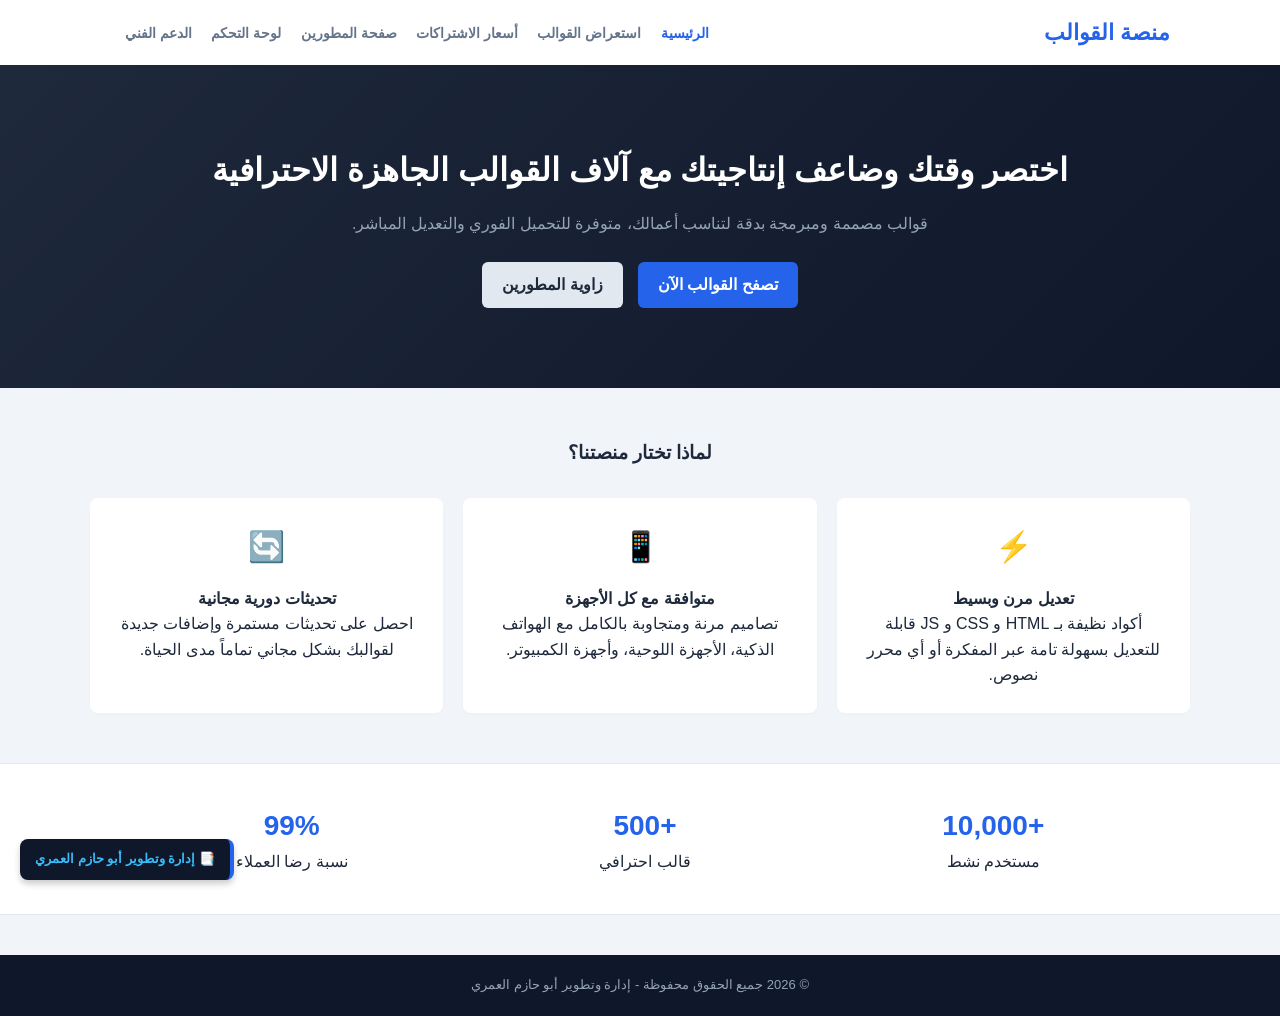
<file: index.html>
<!DOCTYPE html>
<html lang="ar" dir="rtl">
<head>
    <meta charset="UTF-8">
    <meta name="viewport" content="width=device-width, initial-scale=1.0">
    <title>منصة القوالب البرمجية الاحترافية - الرئيسية</title>
    <link rel="stylesheet" href="style.css">
</head>
<body>

    <!-- علامة الإدارة والتطوير في الزاوية -->
    <div class="dev-badge">📑 إدارة وتطوير أبو حازم العمري</div>

    <!-- 1. شريط التنقل العلوي -->
    <header class="main-header">
        <div class="container nav-container">
            <h1 class="logo">منصة القوالب</h1>
            <nav class="nav-links">
                <a href="index.html" class="active">الرئيسية</a>
                <a href="browse.html">استعراض القوالب</a>
                <a href="pricing.html">أسعار الاشتراكات</a>
                <a href="developers.html">صفحة المطورين</a>
                <a href="dashboard.html">لوحة التحكم</a>
                <a href="help.html">الدعم الفني</a>
            </nav>
        </div>
    </header>

    <!-- 2. قسم الهيدر الرئيسي (Hero Section) -->
    <section class="hero-section">
        <div class="container hero-content">
            <h2 class="hero-title">اختصر وقتك وضاعف إنتاجيتك مع آلاف القوالب الجاهزة الاحترافية</h2>
            <p class="hero-subtitle">قوالب مصممة ومبرمجة بدقة لتناسب أعمالك، متوفرة للتحميل الفوري والتعديل المباشر.</p>
            <div class="hero-buttons">
                <a href="browse.html" class="btn-primary">تصفح القوالب الآن</a>
                <a href="developers.html" class="btn-secondary">زاوية المطورين</a>
            </div>
        </div>
    </section>

    <!-- 3. قسم الميزات التنافسية (Features) -->
    <section class="features-section container">
        <div class="section-title">
            <h3>لماذا تختار منصتنا؟</h3>
        </div>
        <div class="features-grid">
            <div class="feature-card">
                <div class="feature-icon">⚡</div>
                <h4>تعديل مرن وبسيط</h4>
                <p>أكواد نظيفة بـ HTML و CSS و JS قابلة للتعديل بسهولة تامة عبر المفكرة أو أي محرر نصوص.</p>
            </div>
            <div class="feature-card">
                <div class="feature-icon">📱</div>
                <h4>متوافقة مع كل الأجهزة</h4>
                <p>تصاميم مرنة ومتجاوبة بالكامل مع الهواتف الذكية، الأجهزة اللوحية، وأجهزة الكمبيوتر.</p>
            </div>
            <div class="feature-card">
                <div class="feature-icon">🔄</div>
                <h4>تحديثات دورية مجانية</h4>
                <p>احصل على تحديثات مستمرة وإضافات جديدة لقوالبك بشكل مجاني تماماً مدى الحياة.</p>
            </div>
        </div>
    </section>

    <!-- 4. إحصائيات المنصة (Social Proof) -->
    <section class="stats-section">
        <div class="container stats-grid">
            <div class="stat-item">
                <h3>+10,000</h3>
                <p>مستخدم نشط</p>
            </div>
            <div class="stat-item">
                <h3>+500</h3>
                <p>قالب احترافي</p>
            </div>
            <div class="stat-item">
                <h3>99%</h3>
                <p>نسبة رضا العملاء</p>
            </div>
        </div>
    </section>

    <!-- تذييل الصفحة -->
    <footer class="main-footer">
        <div class="container footer-content">
            <p>&copy; 2026 جميع الحقوق محفوظة - إدارة وتطوير أبو حازم العمري</p>
        </div>
    </footer>

</body>
</html>
</file>
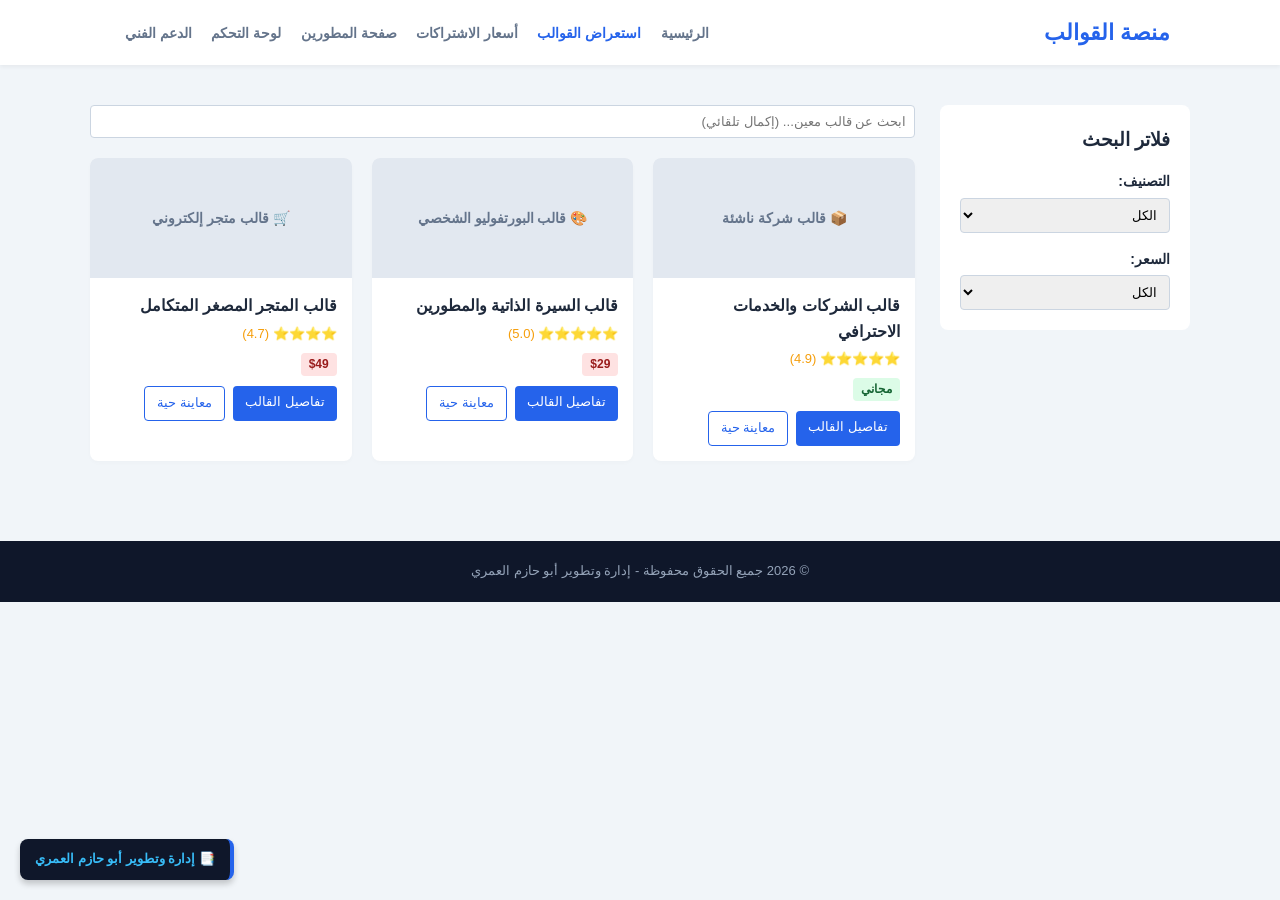
<file: browse.html>
<!DOCTYPE html>
<html lang="ar" dir="rtl">
<head>
    <meta charset="UTF-8">
    <meta name="viewport" content="width=device-width, initial-scale=1.0">
    <title>منصة القوالب - استعراض القوالب</title>
    <link rel="stylesheet" href="style.css">
</head>
<body>

    <div class="dev-badge">📑 إدارة وتطوير أبو حازم العمري</div>

    <header class="main-header">
        <div class="container nav-container">
            <h1 class="logo">منصة القوالب</h1>
            <nav class="nav-links">
                <a href="index.html">الرئيسية</a>
                <a href="browse.html" class="active">استعراض القوالب</a>
                <a href="pricing.html">أسعار الاشتراكات</a>
                <a href="developers.html">صفحة المطورين</a>
                <a href="dashboard.html">لوحة التحكم</a>
                <a href="help.html">الدعم الفني</a>
            </nav>
        </div>
    </header>

    <div class="container browse-page">
        <!-- شريط البحث الفلترة الجانبية -->
        <aside class="sidebar-filters">
            <h3>فلاتر البحث</h3>
            <div class="filter-group">
                <label>التصنيف:</label>
                <select id="categoryFilter">
                    <option value="all">الكل</option>
                    <option value="corporate">شركات وخدمات</option>
                    <option value="portfolio">سيرة ذاتية وبورتفوليو</option>
                    <option value="ecommerce">متاجر إلكترونية</option>
                </select>
            </div>
            <div class="filter-group">
                <label>السعر:</label>
                <select id="priceFilter">
                    <option value="all">الكل</option>
                    <option value="free">مجاني</option>
                    <option value="paid">مدفوع</option>
                </select>
            </div>
        </aside>

        <!-- شبكة عرض القوالب -->
        <main class="templates-content">
            <div class="search-bar-container">
                <input type="text" id="searchInput" placeholder="ابحث عن قالب معين... (إكمال تلقائي)">
            </div>
            
            <div class="templates-grid">
                <!-- بطاقة قالب 1 -->
                <div class="template-card" data-category="corporate">
                    <div class="card-img-placeholder">📦 قالب شركة ناشئة</div>
                    <div class="card-body">
                        <h4>قالب الشركات والخدمات الاحترافي</h4>
                        <p class="rating">⭐⭐⭐⭐⭐ (4.9)</p>
                        <span class="badge-price free">مجاني</span>
                        <div class="card-actions">
                            <a href="product.html" class="btn-sm">تفاصيل القالب</a>
                            <a href="#" class="btn-sm outline">معاينة حية</a>
                        </div>
                    </div>
                </div>

                <!-- بطاقة قالب 2 -->
                <div class="template-card" data-category="portfolio">
                    <div class="card-img-placeholder">🎨 قالب البورتفوليو الشخصي</div>
                    <div class="card-body">
                        <h4>قالب السيرة الذاتية والمطورين</h4>
                        <p class="rating">⭐⭐⭐⭐⭐ (5.0)</p>
                        <span class="badge-price paid">$29</span>
                        <div class="card-actions">
                            <a href="product.html" class="btn-sm">تفاصيل القالب</a>
                            <a href="#" class="btn-sm outline">معاينة حية</a>
                        </div>
                    </div>
                </div>

                <!-- بطاقة قالب 3 -->
                <div class="template-card" data-category="ecommerce">
                    <div class="card-img-placeholder">🛒 قالب متجر إلكتروني</div>
                    <div class="card-body">
                        <h4>قالب المتجر المصغر المتكامل</h4>
                        <p class="rating">⭐⭐⭐⭐ (4.7)</p>
                        <span class="badge-price paid">$49</span>
                        <div class="card-actions">
                            <a href="product.html" class="btn-sm">تفاصيل القالب</a>
                            <a href="#" class="btn-sm outline">معاينة حية</a>
                        </div>
                    </div>
                </div>
            </div>
        </main>
    </div>

    <footer class="main-footer">
        <div class="container footer-content">
            <p>&copy; 2026 جميع الحقوق محفوظة - إدارة وتطوير أبو حازم العمري</p>
        </div>
    </footer>

</body>
</html>
</file>
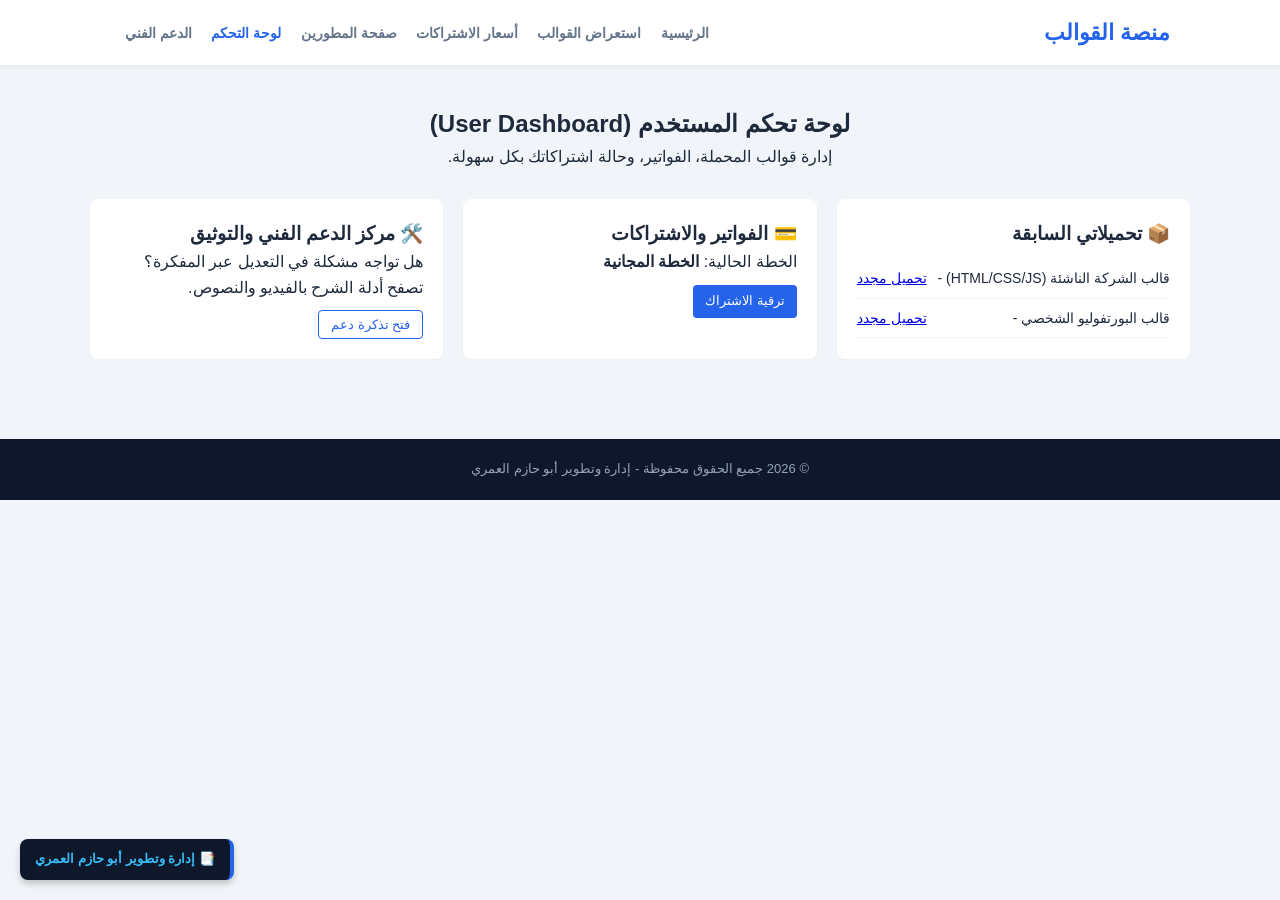
<file: dashboard.html>
<!DOCTYPE html>
<html lang="ar" dir="rtl">
<head>
    <meta charset="UTF-8">
    <meta name="viewport" content="width=device-width, initial-scale=1.0">
    <title>منصة القوالب - لوحة التحكم والدعم الفني</title>
    <link rel="stylesheet" href="style.css">
</head>
<body>

    <div class="dev-badge">📑 إدارة وتطوير أبو حازم العمري</div>

    <header class="main-header">
        <div class="container nav-container">
            <h1 class="logo">منصة القوالب</h1>
            <nav class="nav-links">
                <a href="index.html">الرئيسية</a>
                <a href="browse.html">استعراض القوالب</a>
                <a href="pricing.html">أسعار الاشتراكات</a>
                <a href="developers.html">صفحة المطورين</a>
                <a href="dashboard.html" class="active">لوحة التحكم</a>
                <a href="help.html">الدعم الفني</a>
            </nav>
        </div>
    </header>

    <div class="container dashboard-page">
        <div class="section-title">
            <h2>لوحة تحكم المستخدم (User Dashboard)</h2>
            <p>إدارة قوالب المحملة، الفواتير، وحالة اشتراكاتك بكل سهولة.</p>
        </div>

        <div class="dashboard-grid">
            <div class="dash-card">
                <h3>📦 تحميلاتي السابقة</h3>
                <ul class="dash-list">
                    <li>قالب الشركة الناشئة (HTML/CSS/JS) - <a href="#">تحميل مجدد</a></li>
                    <li>قالب البورتفوليو الشخصي - <a href="#">تحميل مجدد</a></li>
                </ul>
            </div>

            <div class="dash-card">
                <h3>💳 الفواتير والاشتراكات</h3>
                <p>الخطة الحالية: <strong>الخطة المجانية</strong></p>
                <a href="pricing.html" class="btn-sm" style="margin-top: 10px; display: inline-block;">ترقية الاشتراك</a>
            </div>

            <div class="dash-card">
                <h3>🛠️ مركز الدعم الفني والتوثيق</h3>
                <p>هل تواجه مشكلة في التعديل عبر المفكرة؟ تصفح أدلة الشرح بالفيديو والنصوص.</p>
                <button class="btn-sm outline" onclick="alert('تم إرسال تذكرة دعم فني جديدة بنجاح!')" style="margin-top: 10px;">فتح تذكرة دعم</button>
            </div>
        </div>
    </div>

    <footer class="main-footer">
        <div class="container footer-content">
            <p>&copy; 2026 جميع الحقوق محفوظة - إدارة وتطوير أبو حازم العمري</p>
        </div>
    </footer>

</body>
</html>
</file>
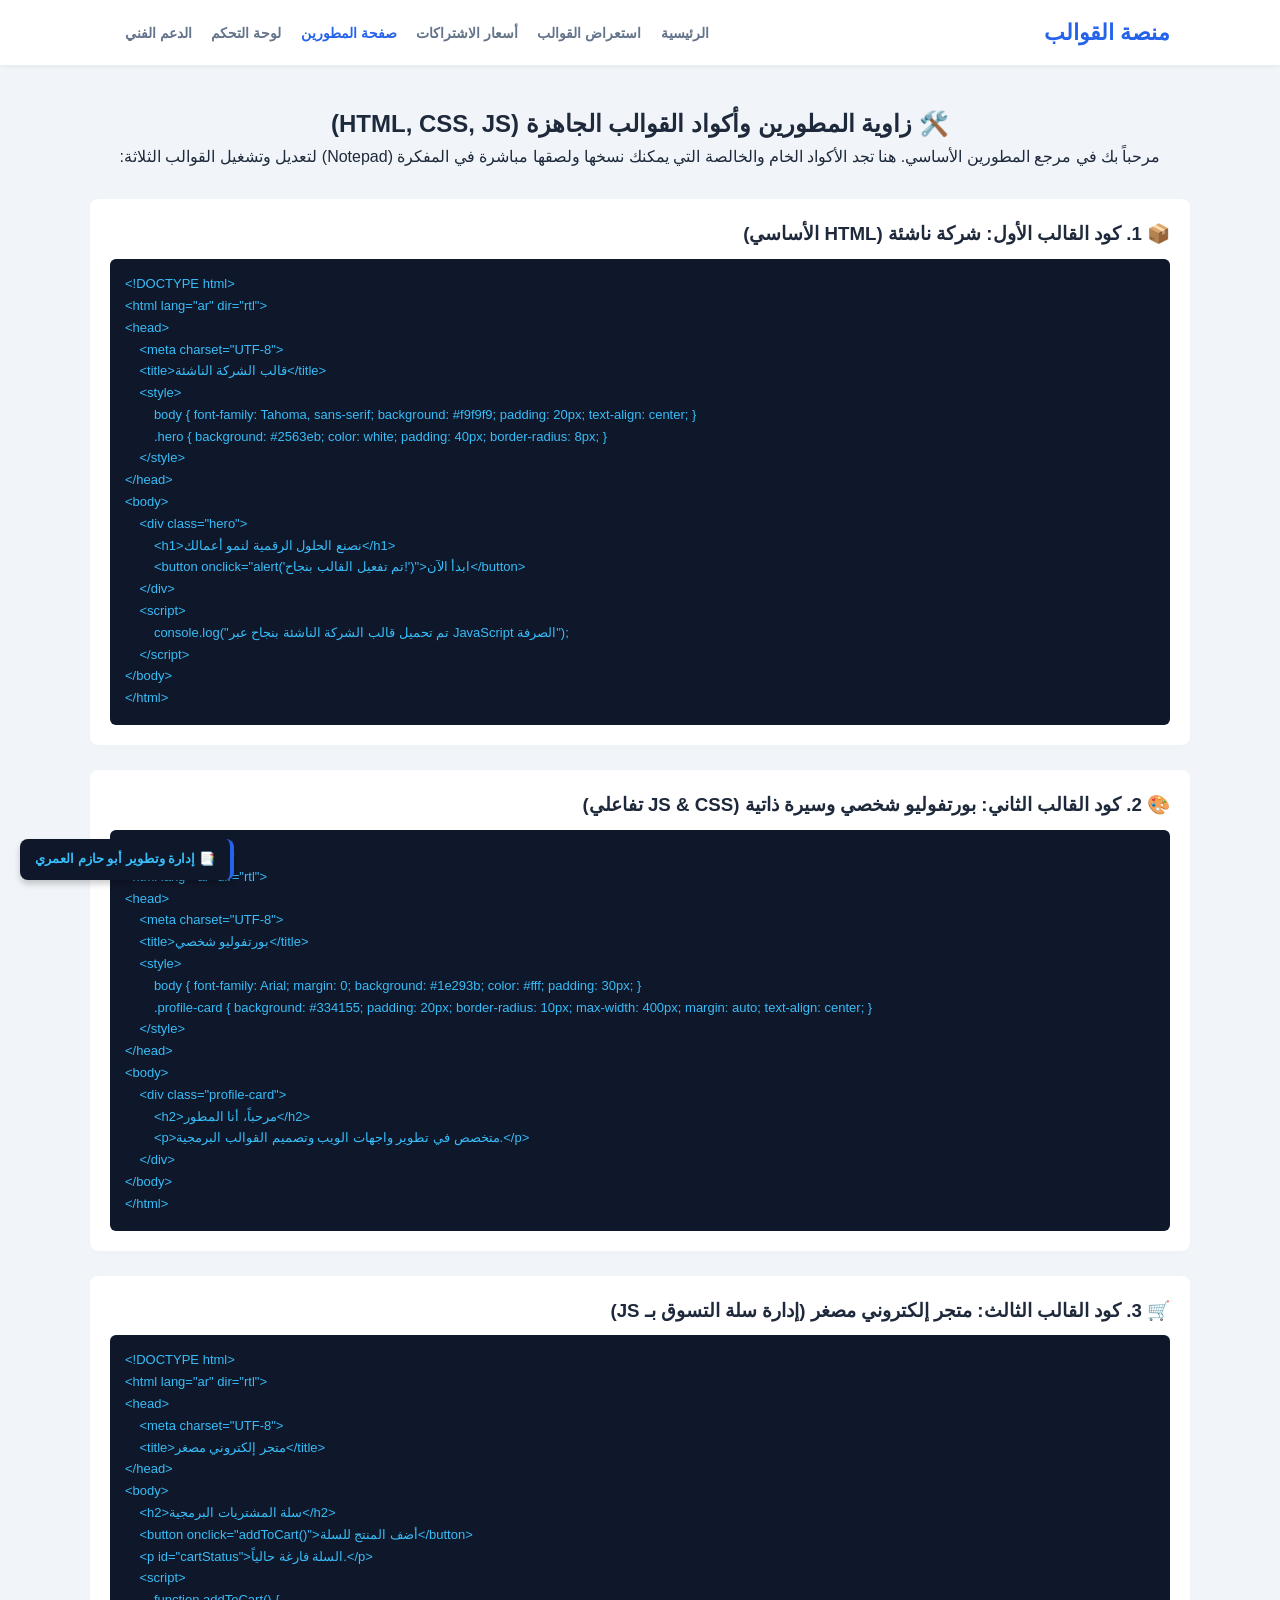
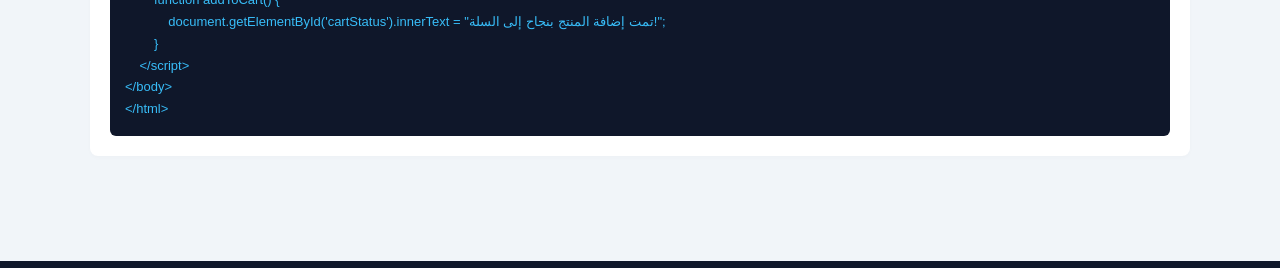
<file: developers.html>
<!DOCTYPE html>
<html lang="ar" dir="rtl">
<head>
    <meta charset="UTF-8">
    <meta name="viewport" content="width=device-width, initial-scale=1.0">
    <title>منصة القوالب - صفحة المطورين</title>
    <link rel="stylesheet" href="style.css">
</head>
<body>

    <div class="dev-badge">📑 إدارة وتطوير أبو حازم العمري</div>

    <header class="main-header">
        <div class="container nav-container">
            <h1 class="logo">منصة القوالب</h1>
            <nav class="nav-links">
                <a href="index.html">الرئيسية</a>
                <a href="browse.html">استعراض القوالب</a>
                <a href="pricing.html">أسعار الاشتراكات</a>
                <a href="developers.html" class="active">صفحة المطورين</a>
                <a href="dashboard.html">لوحة التحكم</a>
                <a href="help.html">الدعم الفني</a>
            </nav>
        </div>
    </header>

    <div class="container developers-page">
        <div class="section-title">
            <h2>🛠️ زاوية المطورين وأكواد القوالب الجاهزة (HTML, CSS, JS)</h2>
            <p>مرحباً بك في مرجع المطورين الأساسي. هنا تجد الأكواد الخام والخالصة التي يمكنك نسخها ولصقها مباشرة في المفكرة (Notepad) لتعديل وتشغيل القوالب الثلاثة:</p>
        </div>

        <!-- صندوق الكود الأول: القالب الأول (شركة ناشئة) -->
        <div class="code-container-box">
            <h3>📦 1. كود القالب الأول: شركة ناشئة (HTML الأساسي)</h3>
            <pre class="code-box"><code>&lt;!DOCTYPE html&gt;
&lt;html lang="ar" dir="rtl"&gt;
&lt;head&gt;
    &lt;meta charset="UTF-8"&gt;
    &lt;title&gt;قالب الشركة الناشئة&lt;/title&gt;
    &lt;style&gt;
        body { font-family: Tahoma, sans-serif; background: #f9f9f9; padding: 20px; text-align: center; }
        .hero { background: #2563eb; color: white; padding: 40px; border-radius: 8px; }
    &lt;/style&gt;
&lt;/head&gt;
&lt;body&gt;
    &lt;div class="hero"&gt;
        &lt;h1&gt;نصنع الحلول الرقمية لنمو أعمالك&lt;/h1&gt;
        &lt;button onclick="alert('تم تفعيل القالب بنجاح!')"&gt;ابدأ الآن&lt;/button&gt;
    &lt;/div&gt;
    &lt;script&gt;
        console.log("تم تحميل قالب الشركة الناشئة بنجاح عبر JavaScript الصرفة");
    &lt;/script&gt;
&lt;/body&gt;
&lt;/html&gt;</code></pre>
        </div>

        <!-- صندوق الكود الثاني: القالب الثاني (البورتفوليو الشخصي) -->
        <div class="code-container-box">
            <h3>🎨 2. كود القالب الثاني: بورتفوليو شخصي وسيرة ذاتية (JS & CSS تفاعلي)</h3>
            <pre class="code-box"><code>&lt;!DOCTYPE html&gt;
&lt;html lang="ar" dir="rtl"&gt;
&lt;head&gt;
    &lt;meta charset="UTF-8"&gt;
    &lt;title&gt;بورتفوليو شخصي&lt;/title&gt;
    &lt;style&gt;
        body { font-family: Arial; margin: 0; background: #1e293b; color: #fff; padding: 30px; }
        .profile-card { background: #334155; padding: 20px; border-radius: 10px; max-width: 400px; margin: auto; text-align: center; }
    &lt;/style&gt;
&lt;/head&gt;
&lt;body&gt;
    &lt;div class="profile-card"&gt;
        &lt;h2&gt;مرحباً، أنا المطور&lt;/h2&gt;
        &lt;p&gt;متخصص في تطوير واجهات الويب وتصميم القوالب البرمجية.&lt;/p&gt;
    &lt;/div&gt;
&lt;/body&gt;
&lt;/html&gt;</code></pre>
        </div>

        <!-- صندوق الكود الثالث: القالب الثالث (المتجر المصغر) -->
        <div class="code-container-box">
            <h3>🛒 3. كود القالب الثالث: متجر إلكتروني مصغر (إدارة سلة التسوق بـ JS)</h3>
            <pre class="code-box"><code>&lt;!DOCTYPE html&gt;
&lt;html lang="ar" dir="rtl"&gt;
&lt;head&gt;
    &lt;meta charset="UTF-8"&gt;
    &lt;title&gt;متجر إلكتروني مصغر&lt;/title&gt;
&lt;/head&gt;
&lt;body&gt;
    &lt;h2&gt;سلة المشتريات البرمجية&lt;/h2&gt;
    &lt;button onclick="addToCart()"&gt;أضف المنتج للسلة&lt;/button&gt;
    &lt;p id="cartStatus"&gt;السلة فارغة حالياً.&lt;/p&gt;
    &lt;script&gt;
        function addToCart() {
            document.getElementById('cartStatus').innerText = "تمت إضافة المنتج بنجاح إلى السلة!";
        }
    &lt;/script&gt;
&lt;/body&gt;
&lt;/html&gt;</code></pre>
        </div>

    </div>

    <footer class="main-footer">
        <div class="container footer-content">
            <p>&copy; 2026 جميع الحقوق محفوظة - إدارة وتطوير أبو حازم العمري</p>
        </div>
    </footer>

</body>
</html>
</file>
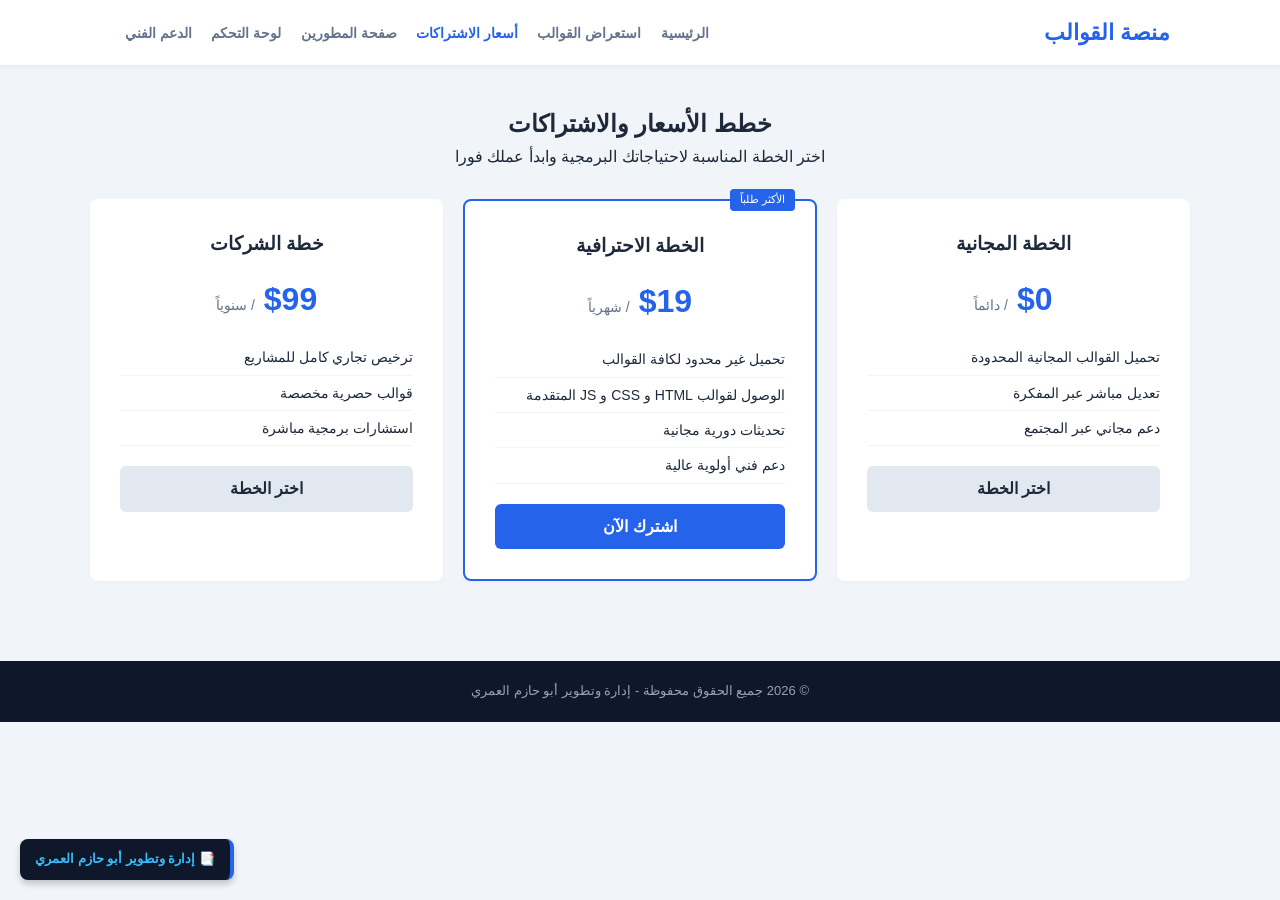
<file: pricing.html>
<!DOCTYPE html>
<html lang="ar" dir="rtl">
<head>
    <meta charset="UTF-8">
    <meta name="viewport" content="width=device-width, initial-scale=1.0">
    <title>منصة القوالب - خطط الأسعار</title>
    <link rel="stylesheet" href="style.css">
</head>
<body>

    <div class="dev-badge">📑 إدارة وتطوير أبو حازم العمري</div>

    <header class="main-header">
        <div class="container nav-container">
            <h1 class="logo">منصة القوالب</h1>
            <nav class="nav-links">
                <a href="index.html">الرئيسية</a>
                <a href="browse.html">استعراض القوالب</a>
                <a href="pricing.html" class="active">أسعار الاشتراكات</a>
                <a href="developers.html">صفحة المطورين</a>
                <a href="dashboard.html">لوحة التحكم</a>
                <a href="help.html">الدعم الفني</a>
            </nav>
        </div>
    </header>

    <div class="container pricing-page">
        <div class="section-title text-center">
            <h2>خطط الأسعار والاشتراكات</h2>
            <p>اختر الخطة المناسبة لاحتياجاتك البرمجية وابدأ عملك فورا</p>
        </div>

        <div class="pricing-grid">
            <!-- الخطة المجانية -->
            <div class="pricing-card">
                <h3>الخطة المجانية</h3>
                <div class="price-val">$0 <span>/ دائماً</span></div>
                <ul class="pricing-features">
                    <li>تحميل القوالب المجانية المحدودة</li>
                    <li>تعديل مباشر عبر المفكرة</li>
                    <li>دعم مجاني عبر المجتمع</li>
                </ul>
                <a href="#" class="btn-secondary full-width">اختر الخطة</a>
            </div>

            <!-- الخطة الاحترافية -->
            <div class="pricing-card featured">
                <span class="popular-badge">الأكثر طلباً</span>
                <h3>الخطة الاحترافية</h3>
                <div class="price-val">$19 <span>/ شهرياً</span></div>
                <ul class="pricing-features">
                    <li>تحميل غير محدود لكافة القوالب</li>
                    <li>الوصول لقوالب HTML و CSS و JS المتقدمة</li>
                    <li>تحديثات دورية مجانية</li>
                    <li>دعم فني أولوية عالية</li>
                </ul>
                <a href="#" class="btn-primary full-width">اشترك الآن</a>
            </div>

            <!-- خطة الشركات -->
            <div class="pricing-card">
                <h3>خطة الشركات</h3>
                <div class="price-val">$99 <span>/ سنوياً</span></div>
                <ul class="pricing-features">
                    <li>ترخيص تجاري كامل للمشاريع</li>
                    <li>قوالب حصرية مخصصة</li>
                    <li>استشارات برمجية مباشرة</li>
                </ul>
                <a href="#" class="btn-secondary full-width">اختر الخطة</a>
            </div>
        </div>
    </div>

    <footer class="main-footer">
        <div class="container footer-content">
            <p>&copy; 2026 جميع الحقوق محفوظة - إدارة وتطوير أبو حازم العمري</p>
        </div>
    </footer>

</body>
</html>
</file>
<file: style.css>
* { box-sizing: border-box; margin: 0; padding: 0; font-family: Tahoma, sans-serif; }
body { background-color: #f1f5f9; color: #1e293b; line-height: 1.6; }

/* العلامة المائية في الزاوية */
.dev-badge {
    position: fixed;
    bottom: 20px;
    left: 20px;
    background: #0f172a;
    color: #38bdf8;
    padding: 10px 15px;
    border-radius: 8px;
    font-size: 13px;
    font-weight: bold;
    box-shadow: 0 4px 6px rgba(0,0,0,0.2);
    z-index: 1000;
    border-right: 4px solid #2563eb;
}

.container { max-width: 1100px; margin: 0 auto; padding: 0 20px; }

/* الهيدر */
.main-header { background: #ffffff; padding: 15px 0; box-shadow: 0 2px 4px rgba(0,0,0,0.05); }
.nav-container { display: flex; justify-content: space-between; align-items: center; }
.logo { font-size: 22px; color: #2563eb; font-weight: bold; }
.nav-links a { margin-left: 15px; text-decoration: none; color: #64748b; font-weight: bold; font-size: 14px; }
.nav-links a:hover, .nav-links a.active { color: #2563eb; }

/* الهيرو */
.hero-section { background: linear-gradient(135deg, #1e293b, #0f172a); color: white; padding: 80px 0; text-align: center; }
.hero-title { font-size: 32px; margin-bottom: 15px; }
.hero-subtitle { color: #94a3b8; margin-bottom: 25px; font-size: 16px; }
.hero-buttons { display: flex; justify-content: center; gap: 15px; }

/* الأزرار */
.btn-primary { background: #2563eb; color: white; padding: 10px 20px; border-radius: 6px; text-decoration: none; font-weight: bold; display: inline-block; border: none; cursor: pointer; }
.btn-primary:hover { background: #1d4ed8; }
.btn-secondary { background: #e2e8f0; color: #1e293b; padding: 10px 20px; border-radius: 6px; text-decoration: none; font-weight: bold; display: inline-block; border: none; cursor: pointer; }
.btn-secondary:hover { background: #cbd5e1; }
.btn-sm { background: #2563eb; color: white; padding: 6px 12px; border-radius: 4px; text-decoration: none; font-size: 13px; display: inline-block; border: none; cursor: pointer; }
.btn-sm.outline { background: transparent; border: 1px solid #2563eb; color: #2563eb; }
.full-width { width: 100%; text-align: center; }

/* الأقسام والميزات */
.features-section { padding: 50px 0; }
.section-title { text-align: center; margin-bottom: 30px; }
.features-grid { display: grid; grid-template-columns: repeat(auto-fit, minmax(300px, 1fr)); gap: 20px; }
.feature-card { background: white; padding: 25px; border-radius: 8px; box-shadow: 0 2px 4px rgba(0,0,0,0.02); text-align: center; }
.feature-icon { font-size: 30px; margin-bottom: 15px; }

/* الإحصائيات */
.stats-section { background: #ffffff; padding: 40px 0; border-top: 1px solid #e2e8f0; border-bottom: 1px solid #e2e8f0; }
.stats-grid { display: flex; justify-content: space-around; text-align: center; }
.stat-item h3 { font-size: 28px; color: #2563eb; }

/* الاستعراض والفلاتر */
.browse-page { display: grid; grid-template-columns: 250px 1fr; gap: 25px; padding: 40px 0; }
.sidebar-filters { background: white; padding: 20px; border-radius: 8px; height: fit-content; }
.filter-group { margin-top: 15px; }
.filter-group label { display: block; margin-bottom: 5px; font-weight: bold; font-size: 14px; }
.filter-group select, .search-bar-container input { width: 100%; padding: 8px; border: 1px solid #cbd5e1; border-radius: 4px; }
.search-bar-container { margin-bottom: 20px; }
.templates-grid { display: grid; grid-template-columns: repeat(auto-fit, minmax(250px, 1fr)); gap: 20px; }
.template-card { background: white; border-radius: 8px; overflow: hidden; box-shadow: 0 2px 4px rgba(0,0,0,0.02); }
.card-img-placeholder { background: #e2e8f0; height: 120px; display: flex; align-items: center; justify-content: center; font-weight: bold; color: #64748b; font-size: 14px; }
.card-body { padding: 15px; }
.rating { font-size: 13px; color: #f59e0b; margin: 5px 0; }
.badge-price { display: inline-block; padding: 2px 8px; border-radius: 4px; font-size: 12px; font-weight: bold; margin-bottom: 10px; }
.badge-price.free { background: #dcfce7; color: #166534; }
.badge-price.paid { background: #fee2e2; color: #991b1b; }
.card-actions { display: flex; gap: 8px; }

/* صفحة المطورين والأكواد */
.developers-page { padding: 40px 0; }
.code-container-box { background: white; padding: 20px; border-radius: 8px; margin-bottom: 25px; box-shadow: 0 2px 4px rgba(0,0,0,0.02); }
.code-box { background: #0f172a; color: #38bdf8; padding: 15px; border-radius: 6px; font-family: monospace; direction: ltr; text-align: left; overflow-x: auto; margin-top: 10px; font-size: 13px; }

/* الأسعار واللوحة */
.pricing-page { padding: 40px 0; }
.pricing-grid { display: grid; grid-template-columns: repeat(auto-fit, minmax(300px, 1fr)); gap: 20px; }
.pricing-card { background: white; padding: 30px; border-radius: 8px; text-align: center; box-shadow: 0 2px 4px rgba(0,0,0,0.02); position: relative; }
.pricing-card.featured { border: 2px solid #2563eb; }
.popular-badge { position: absolute; top: -12px; right: 20px; background: #2563eb; color: white; padding: 2px 10px; font-size: 11px; border-radius: 4px; }
.price-val { font-size: 32px; font-weight: bold; color: #2563eb; margin: 15px 0; }
.price-val span { font-size: 14px; color: #64748b; font-weight: normal; }
.pricing-features { list-style: none; margin-bottom: 20px; text-align: right; }
.pricing-features li { padding: 6px 0; border-bottom: 1px solid #f1f5f9; font-size: 14px; }

.dashboard-page { padding: 40px 0; }
.dashboard-grid { display: grid; grid-template-columns: repeat(auto-fit, minmax(300px, 1fr)); gap: 20px; }
.dash-card { background: white; padding: 20px; border-radius: 8px; box-shadow: 0 2px 4px rgba(0,0,0,0.02); }
.dash-list { list-style: none; margin-top: 10px; }
.dash-list li { padding: 8px 0; border-bottom: 1px solid #f1f5f9; font-size: 14px; display: flex; justify-content: space-between; }

/* التذييل */
.main-footer { background: #0f172a; color: #94a3b8; padding: 20px 0; text-align: center; font-size: 13px; margin-top: 40px; }
</file>
